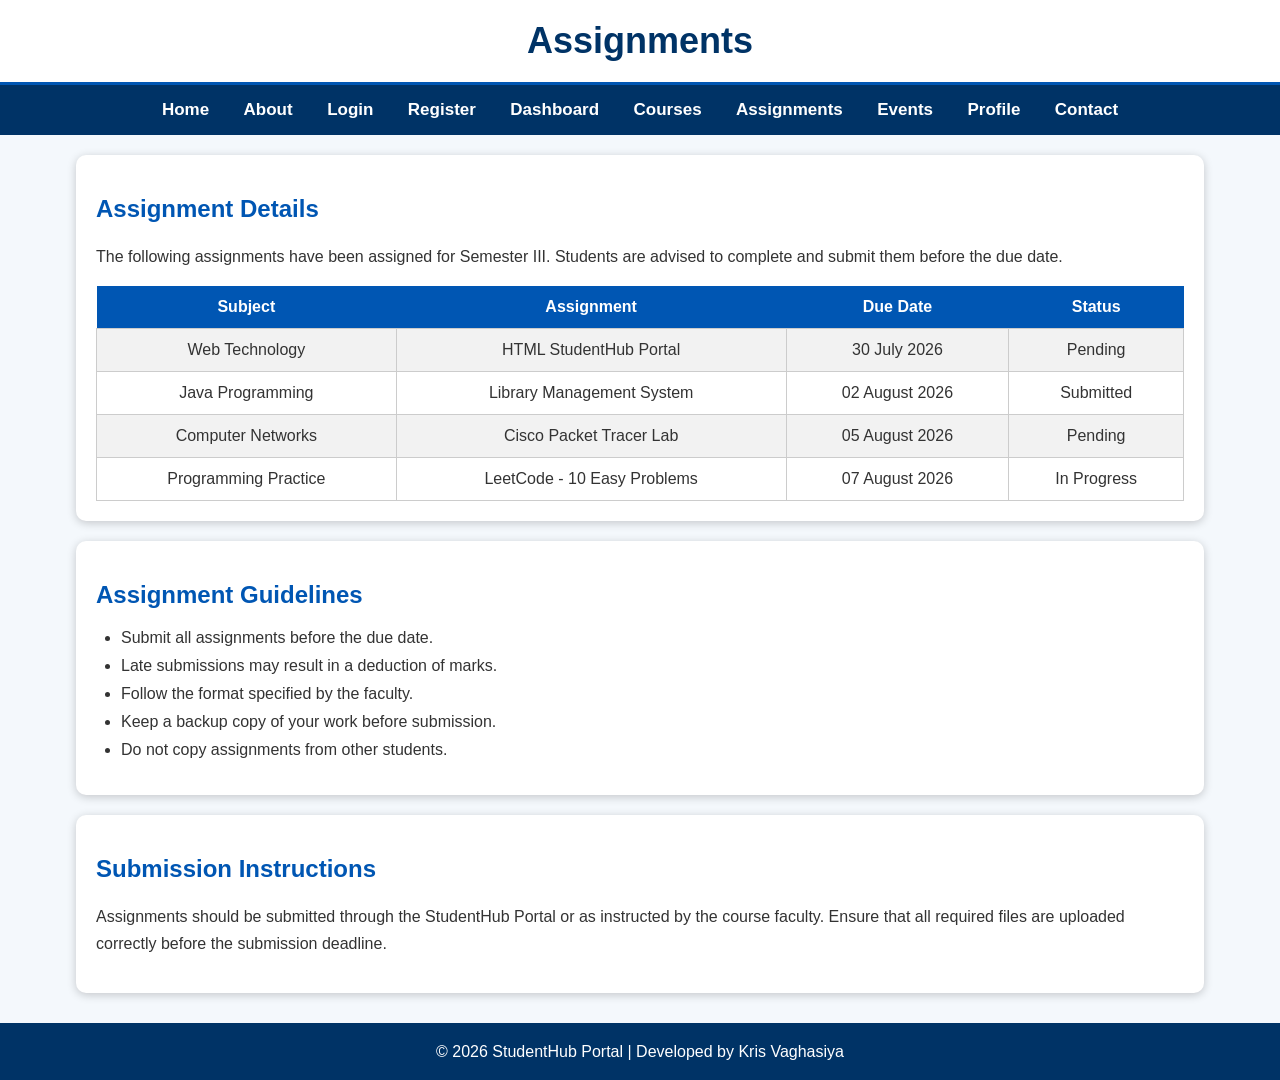
<file: assignments.html>
<!DOCTYPE html>
<html>

<head>
    <title>Assignments</title>
    <link rel="stylesheet" href="style.css">
</head>

<body>

<h1>Assignments</h1>

<nav>
    <a href="index.html">Home</a>
    <a href="about.html">About</a>
    <a href="login.html">Login</a>
    <a href="register.html">Register</a>
    <a href="dashboard.html">Dashboard</a>
    <a href="courses.html">Courses</a>
    <a href="assignments.html">Assignments</a>
    <a href="events.html">Events</a>
    <a href="profile.html">Profile</a>
    <a href="contact.html">Contact</a>
</nav>

<div class="card">

<h2>Assignment Details</h2>

<p>
The following assignments have been assigned for Semester III.
Students are advised to complete and submit them before the due date.
</p>

<table>

<tr>
    <th>Subject</th>
    <th>Assignment</th>
    <th>Due Date</th>
    <th>Status</th>
</tr>

<tr>
    <td>Web Technology</td>
    <td>HTML StudentHub Portal</td>
    <td>30 July 2026</td>
    <td>Pending</td>
</tr>

<tr>
    <td>Java Programming</td>
    <td>Library Management System</td>
    <td>02 August 2026</td>
    <td>Submitted</td>
</tr>

<tr>
    <td>Computer Networks</td>
    <td>Cisco Packet Tracer Lab</td>
    <td>05 August 2026</td>
    <td>Pending</td>
</tr>

<tr>
    <td>Programming Practice</td>
    <td>LeetCode - 10 Easy Problems</td>
    <td>07 August 2026</td>
    <td>In Progress</td>
</tr>

</table>

</div>

<div class="card">

<h2>Assignment Guidelines</h2>

<ul>
    <li>Submit all assignments before the due date.</li>
    <li>Late submissions may result in a deduction of marks.</li>
    <li>Follow the format specified by the faculty.</li>
    <li>Keep a backup copy of your work before submission.</li>
    <li>Do not copy assignments from other students.</li>
</ul>

</div>

<div class="card">

<h2>Submission Instructions</h2>

<p>
Assignments should be submitted through the StudentHub Portal or as instructed
by the course faculty. Ensure that all required files are uploaded correctly
before the submission deadline.
</p>

</div>

<footer>
    <p>© 2026 StudentHub Portal | Developed by Kris Vaghasiya</p>
</footer>

</body>
</html>
</file>
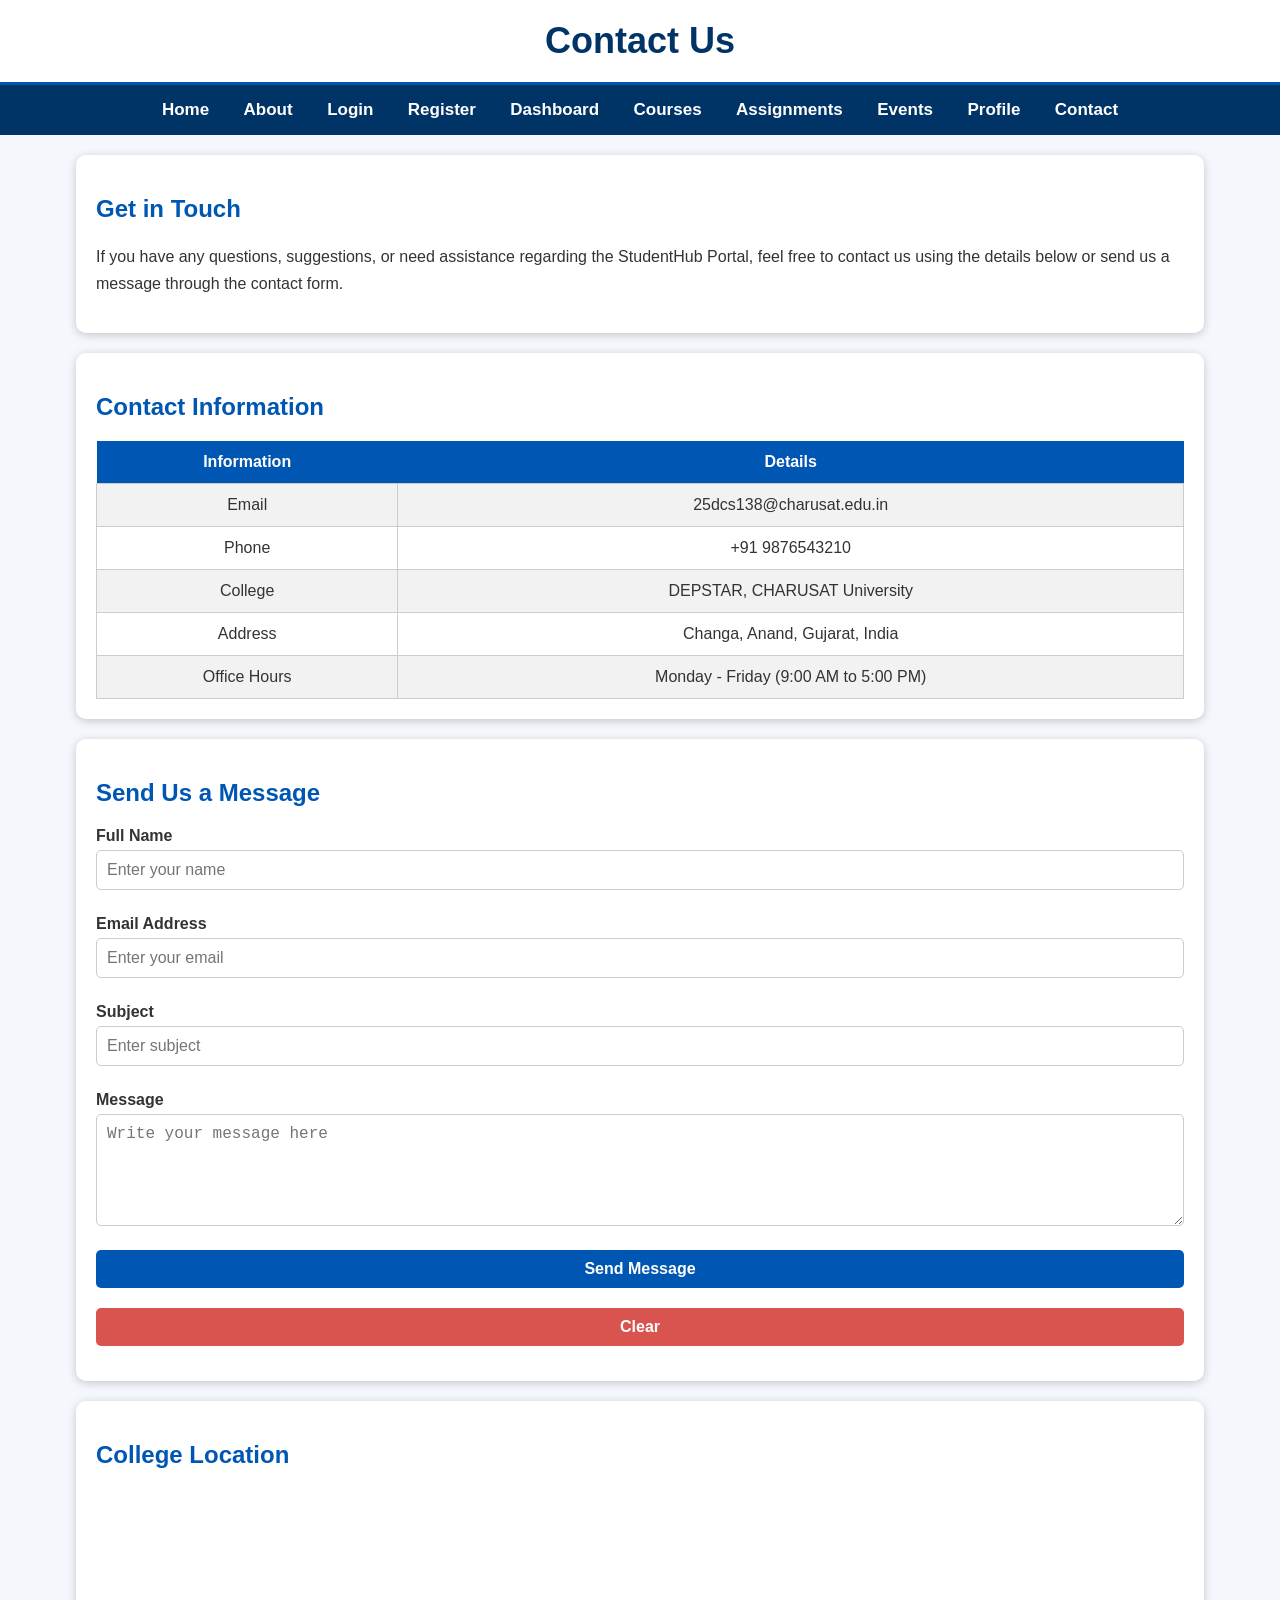
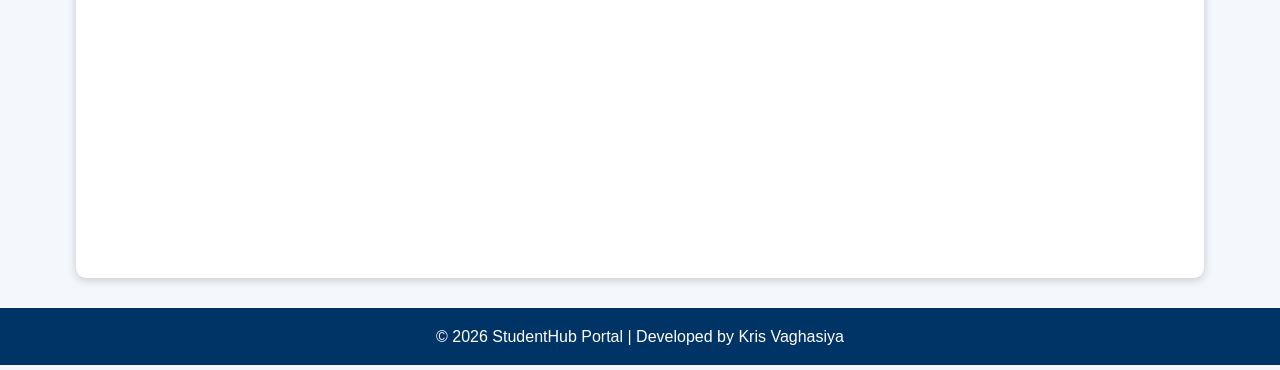
<file: contact.html>
<!DOCTYPE html>
<html>

<head>
    <title>Contact Us</title>
    <link rel="stylesheet" href="style.css">
</head>

<body>

<h1>Contact Us</h1>

<nav>
    <a href="index.html">Home</a>
    <a href="about.html">About</a>
    <a href="login.html">Login</a>
    <a href="register.html">Register</a>
    <a href="dashboard.html">Dashboard</a>
    <a href="courses.html">Courses</a>
    <a href="assignments.html">Assignments</a>
    <a href="events.html">Events</a>
    <a href="profile.html">Profile</a>
    <a href="contact.html">Contact</a>
</nav>

<div class="card">

<h2>Get in Touch</h2>

<p>
If you have any questions, suggestions, or need assistance regarding
the StudentHub Portal, feel free to contact us using the details below
or send us a message through the contact form.
</p>

</div>

<div class="card">

<h2>Contact Information</h2>

<table>

<tr>
    <th>Information</th>
    <th>Details</th>
</tr>

<tr>
    <td>Email</td>
    <td>25dcs138@charusat.edu.in</td>
</tr>

<tr>
    <td>Phone</td>
    <td>+91 9876543210</td>
</tr>

<tr>
    <td>College</td>
    <td>DEPSTAR, CHARUSAT University</td>
</tr>

<tr>
    <td>Address</td>
    <td>Changa, Anand, Gujarat, India</td>
</tr>

<tr>
    <td>Office Hours</td>
    <td>Monday - Friday (9:00 AM to 5:00 PM)</td>
</tr>

</table>

</div>

<div class="card">

<h2>Send Us a Message</h2>

<form>

<label>Full Name</label>
<input type="text" placeholder="Enter your name">

<label>Email Address</label>
<input type="email" placeholder="Enter your email">

<label>Subject</label>
<input type="text" placeholder="Enter subject">

<label>Message</label>
<textarea rows="5" placeholder="Write your message here"></textarea>

<input type="submit" value="Send Message">

<input type="reset" value="Clear">

</form>

</div>

<div class="card">

<h2>College Location</h2>

<iframe
src="https://www.google.com/maps?q=CHARUSAT%20University&output=embed"
width="100%"
height="350"
style="border:0;"
allowfullscreen=""
loading="lazy">
</iframe>

</div>

<footer>
<p>© 2026 StudentHub Portal | Developed by Kris Vaghasiya</p>
</footer>

</body>
</html>
</file>
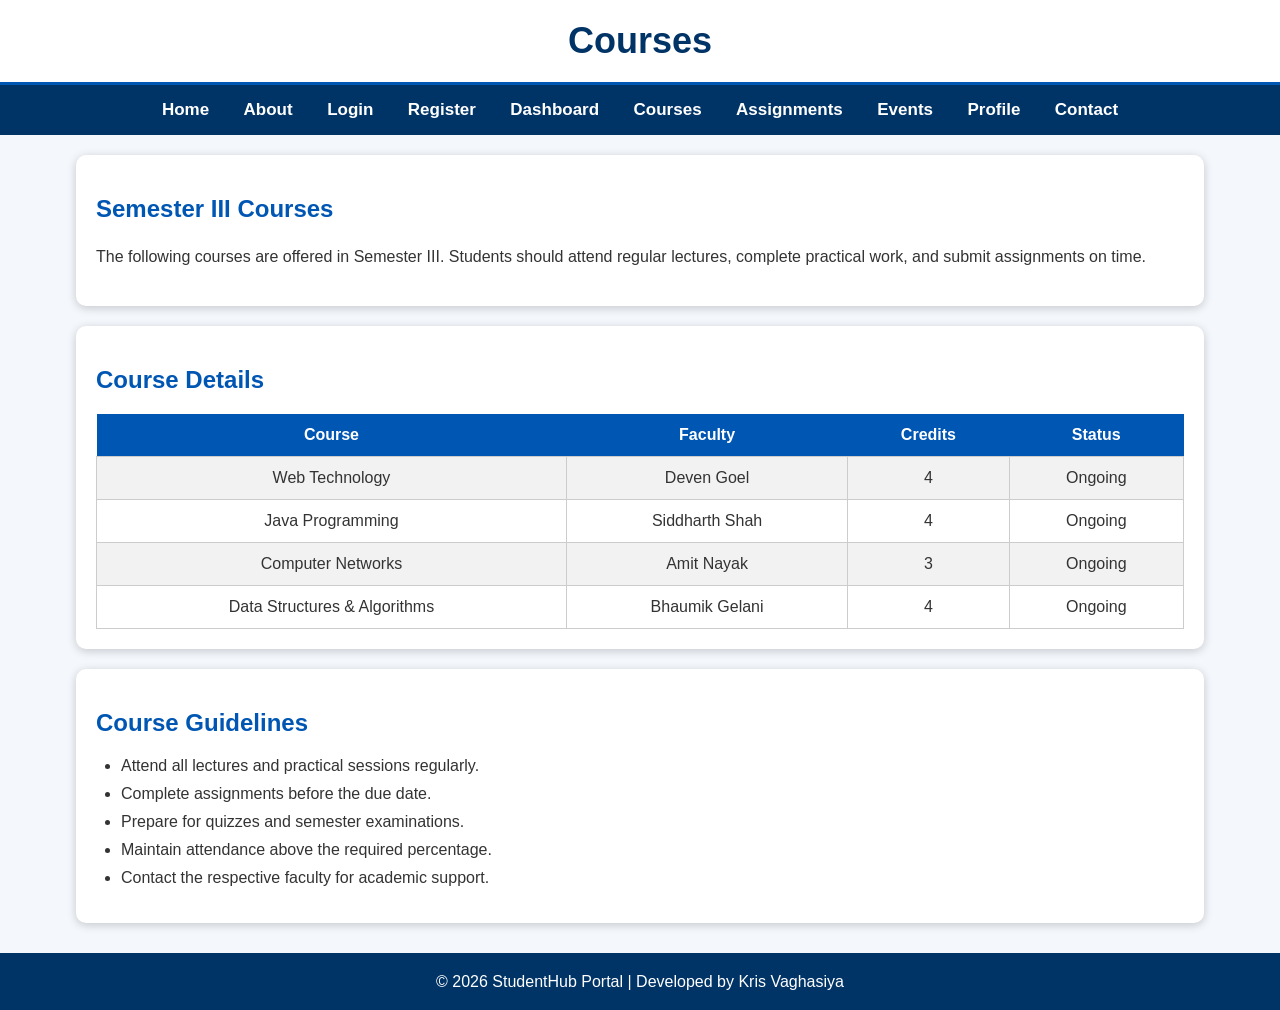
<file: courses.html>
<!DOCTYPE html>
<html>

<head>
    <title>Courses</title>
    <link rel="stylesheet" href="style.css">
</head>

<body>

<h1>Courses</h1>

<nav>
    <a href="index.html">Home</a>
    <a href="about.html">About</a>
    <a href="login.html">Login</a>
    <a href="register.html">Register</a>
    <a href="dashboard.html">Dashboard</a>
    <a href="courses.html">Courses</a>
    <a href="assignments.html">Assignments</a>
    <a href="events.html">Events</a>
    <a href="profile.html">Profile</a>
    <a href="contact.html">Contact</a>
</nav>

<div class="card">

<h2>Semester III Courses</h2>

<p>
The following courses are offered in Semester III. Students should attend
regular lectures, complete practical work, and submit assignments on time.
</p>

</div>

<div class="card">

<h2>Course Details</h2>

<table>

<tr>
    <th>Course</th>
    <th>Faculty</th>
    <th>Credits</th>
    <th>Status</th>
</tr>

<tr>
    <td>Web Technology</td>
    <td>Deven Goel</td>
    <td>4</td>
    <td>Ongoing</td>
</tr>

<tr>
    <td>Java Programming</td>
    <td>Siddharth Shah</td>
    <td>4</td>
    <td>Ongoing</td>
</tr>

<tr>
    <td>Computer Networks</td>
    <td>Amit Nayak</td>
    <td>3</td>
    <td>Ongoing</td>
</tr>

<tr>
    <td>Data Structures & Algorithms</td>
    <td>Bhaumik Gelani</td>
    <td>4</td>
    <td>Ongoing</td>
</tr>

</table>

</div>

<div class="card">

<h2>Course Guidelines</h2>

<ul>
    <li>Attend all lectures and practical sessions regularly.</li>
    <li>Complete assignments before the due date.</li>
    <li>Prepare for quizzes and semester examinations.</li>
    <li>Maintain attendance above the required percentage.</li>
    <li>Contact the respective faculty for academic support.</li>
</ul>

</div>

<footer>
    <p>© 2026 StudentHub Portal | Developed by Kris Vaghasiya</p>
</footer>

</body>
</html>
</file>
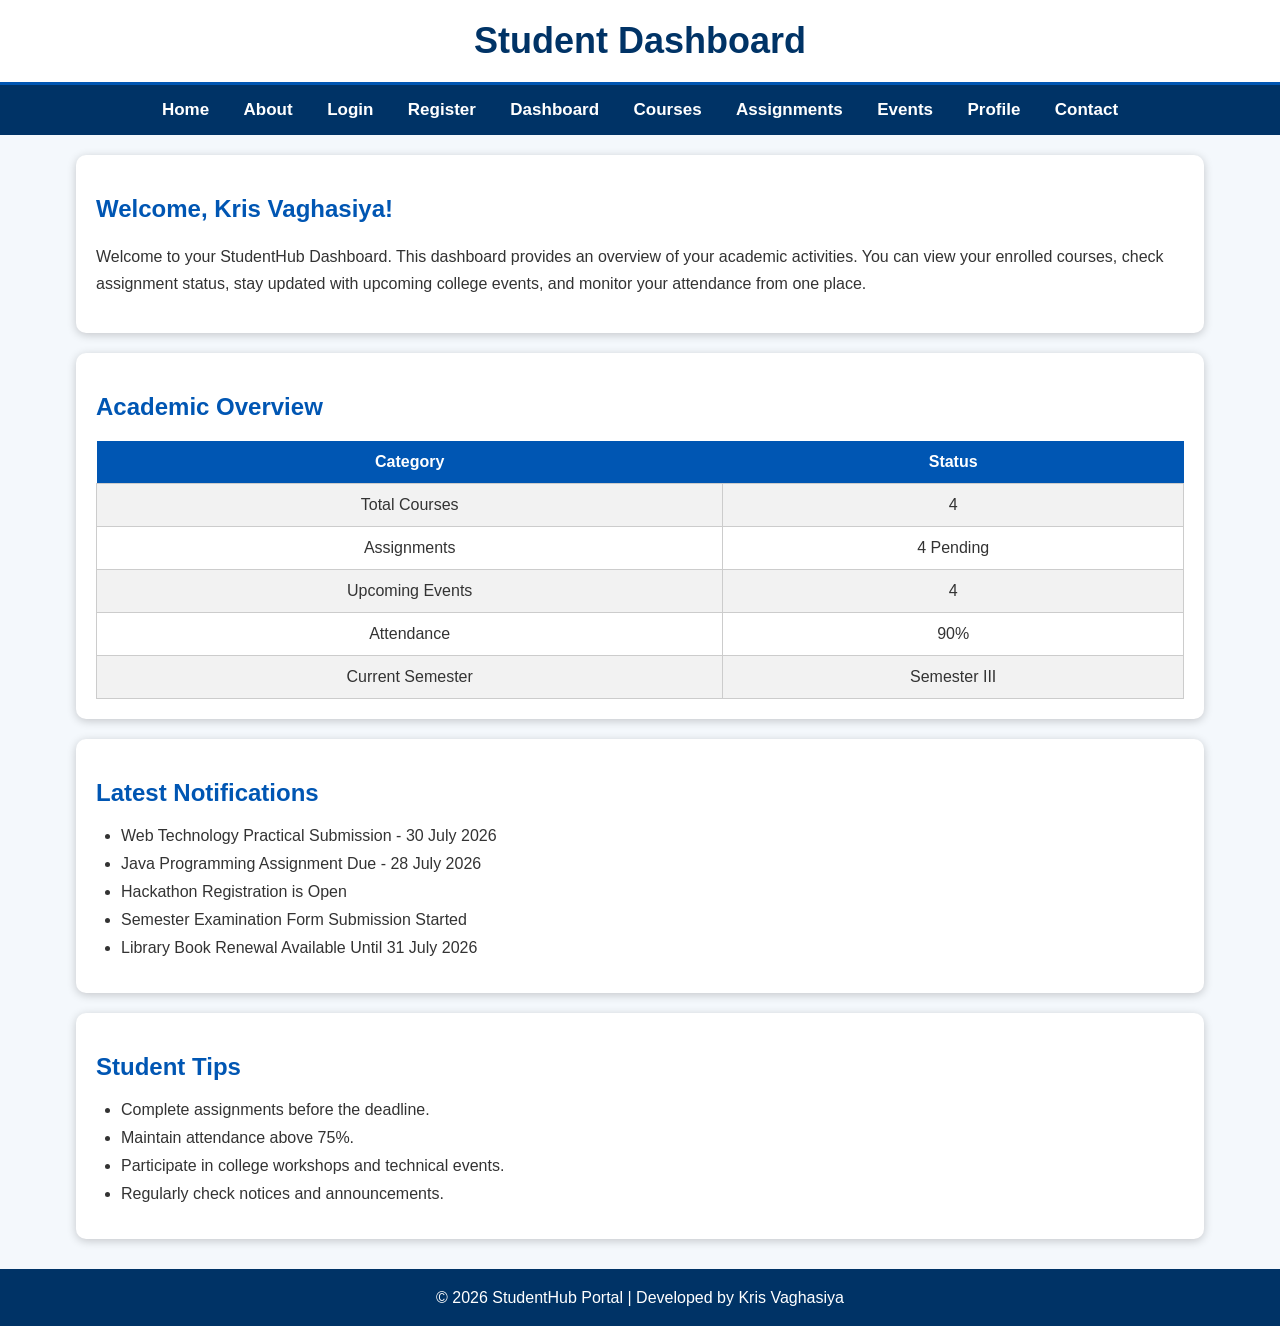
<file: dashboard.html>
<!DOCTYPE html>
<html>

<head>
    <title>Student Dashboard</title>
    <link rel="stylesheet" href="style.css">
</head>

<body>

<h1>Student Dashboard</h1>

<nav>
    <a href="index.html">Home</a>
    <a href="about.html">About</a>
    <a href="login.html">Login</a>
    <a href="register.html">Register</a>
    <a href="dashboard.html">Dashboard</a>
    <a href="courses.html">Courses</a>
    <a href="assignments.html">Assignments</a>
    <a href="events.html">Events</a>
    <a href="profile.html">Profile</a>
    <a href="contact.html">Contact</a>
</nav>

<div class="card">

<h2>Welcome, Kris Vaghasiya!</h2>

<p>
Welcome to your StudentHub Dashboard. This dashboard provides an overview
of your academic activities. You can view your enrolled courses,
check assignment status, stay updated with upcoming college events,
and monitor your attendance from one place.
</p>

</div>

<div class="card">

<h2>Academic Overview</h2>

<table>

<tr>
    <th>Category</th>
    <th>Status</th>
</tr>

<tr>
    <td>Total Courses</td>
    <td>4</td>
</tr>

<tr>
    <td>Assignments</td>
    <td>4 Pending</td>
</tr>

<tr>
    <td>Upcoming Events</td>
    <td>4</td>
</tr>

<tr>
    <td>Attendance</td>
    <td>90%</td>
</tr>

<tr>
    <td>Current Semester</td>
    <td>Semester III</td>
</tr>

</table>

</div>

<div class="card">

<h2>Latest Notifications</h2>

<ul>
    <li>Web Technology Practical Submission - 30 July 2026</li>
    <li>Java Programming Assignment Due - 28 July 2026</li>
    <li>Hackathon Registration is Open</li>
    <li>Semester Examination Form Submission Started</li>
    <li>Library Book Renewal Available Until 31 July 2026</li>
</ul>

</div>

<div class="card">

<h2>Student Tips</h2>

<ul>
    <li>Complete assignments before the deadline.</li>
    <li>Maintain attendance above 75%.</li>
    <li>Participate in college workshops and technical events.</li>
    <li>Regularly check notices and announcements.</li>
</ul>

</div>

<footer>
    <p>© 2026 StudentHub Portal | Developed by Kris Vaghasiya</p>
</footer>

</body>
</html>
</file>
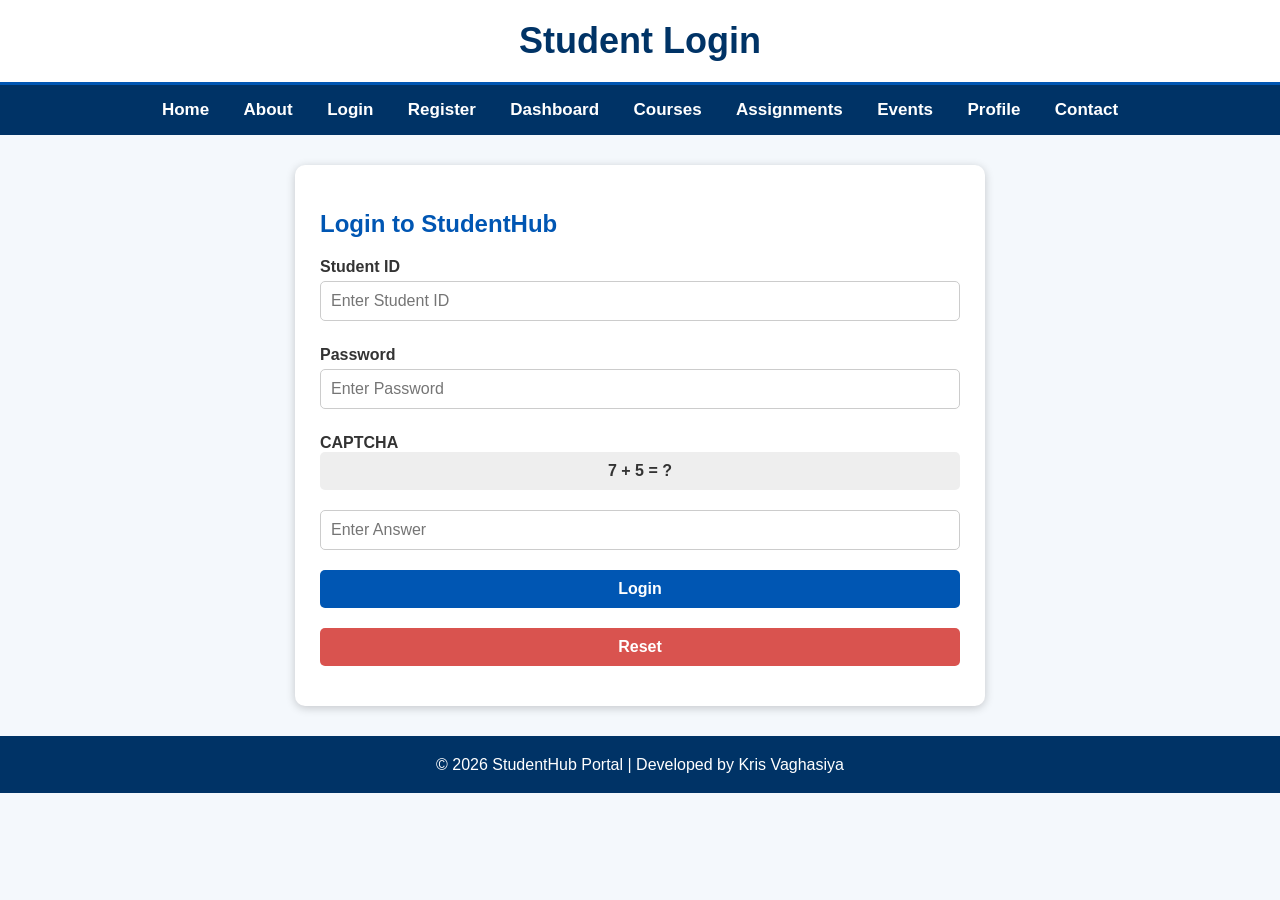
<file: login.html>
<!DOCTYPE html>
<html>

<head>
    <title>Student Login</title>
    <link rel="stylesheet" href="style.css">
</head>

<body>

<h1>Student Login</h1>

<nav>
    <a href="index.html">Home</a>
    <a href="about.html">About</a>
    <a href="login.html">Login</a>
    <a href="register.html">Register</a>
    <a href="dashboard.html">Dashboard</a>
    <a href="courses.html">Courses</a>
    <a href="assignments.html">Assignments</a>
    <a href="events.html">Events</a>
    <a href="profile.html">Profile</a>
    <a href="contact.html">Contact</a>
</nav>

<div class="form-box">

<h2>Login to StudentHub</h2>

<form>

<label>Student ID</label>
<input type="text" placeholder="Enter Student ID">

<label>Password</label>
<input type="password" placeholder="Enter Password">

<label>CAPTCHA</label>

<div class="captcha-box">
    <span>7 + 5 = ?</span>
</div>

<input type="text" placeholder="Enter Answer">

<input type="submit" value="Login">
<input type="reset" value="Reset">

</form>

</div>

<footer>
    <p>© 2026 StudentHub Portal | Developed by Kris Vaghasiya</p>
</footer>

</body>
</html>
</file>
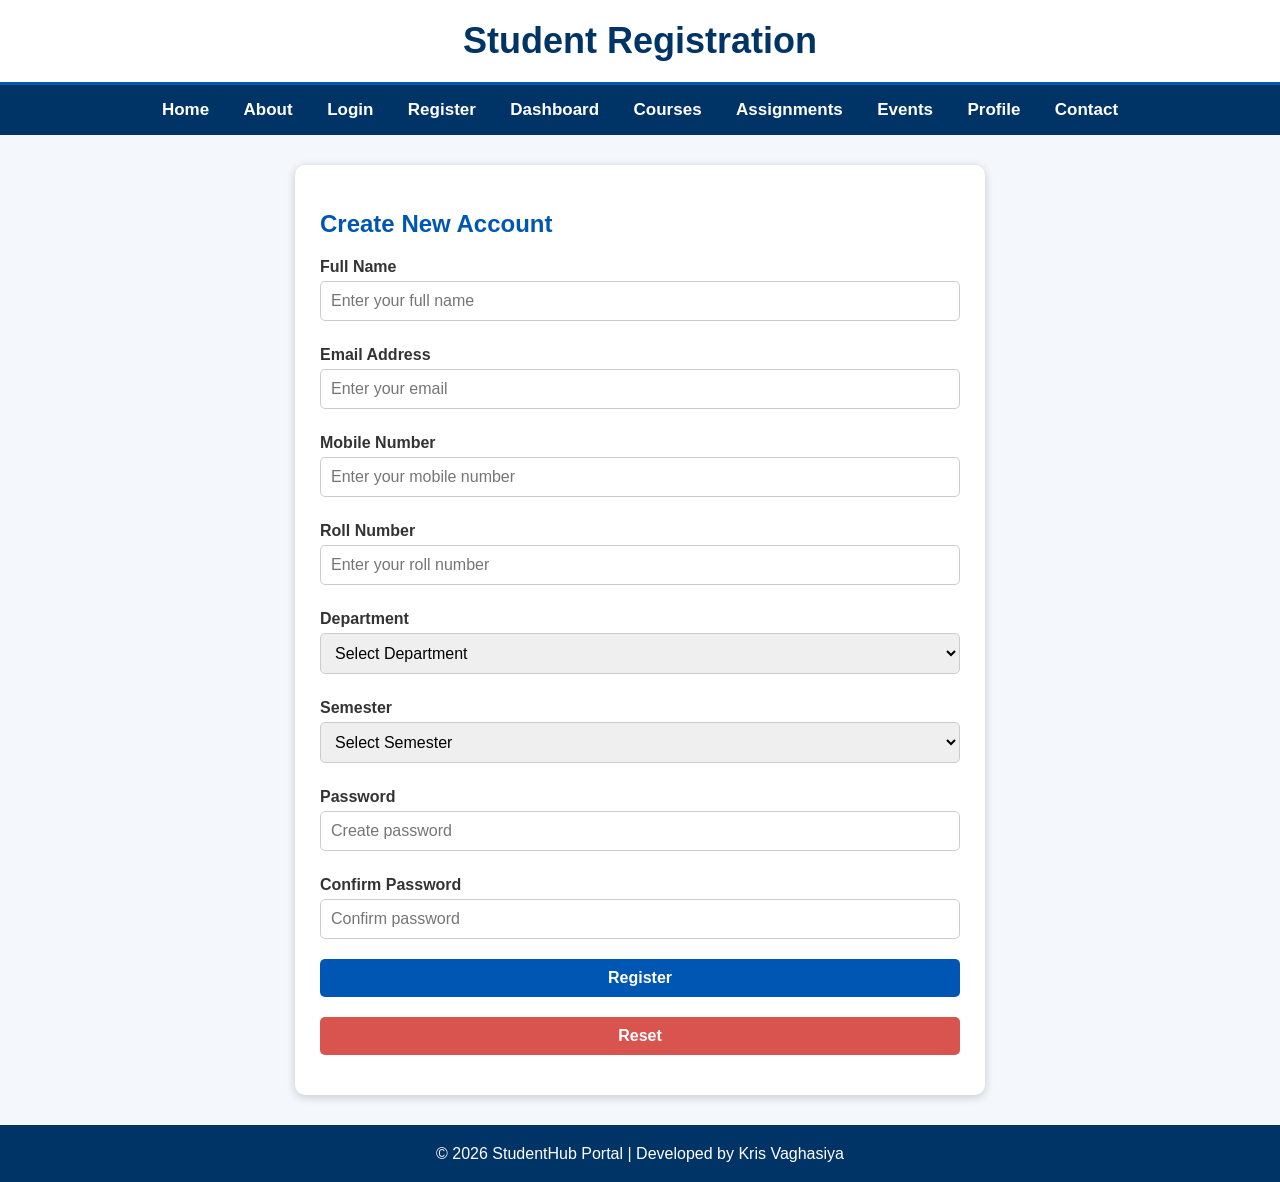
<file: register.html>
<!DOCTYPE html>
<html>

<head>
    <title>Student Registration</title>
    <link rel="stylesheet" href="style.css">
</head>

<body>

<h1>Student Registration</h1>

<nav>
    <a href="index.html">Home</a>
    <a href="about.html">About</a>
    <a href="login.html">Login</a>
    <a href="register.html">Register</a>
    <a href="dashboard.html">Dashboard</a>
    <a href="courses.html">Courses</a>
    <a href="assignments.html">Assignments</a>
    <a href="events.html">Events</a>
    <a href="profile.html">Profile</a>
    <a href="contact.html">Contact</a>
</nav>

<div class="form-box">

<h2>Create New Account</h2>

<form>

<label>Full Name</label>
<input type="text" placeholder="Enter your full name">

<label>Email Address</label>
<input type="email" placeholder="Enter your email">

<label>Mobile Number</label>
<input type="tel" placeholder="Enter your mobile number">

<label>Roll Number</label>
<input type="text" placeholder="Enter your roll number">

<label>Department</label>
<select>
    <option>Select Department</option>
    <option>Computer Science</option>
    <option>Information Technology</option>
    <option>Electronics</option>
    <option>Mechanical</option>
    <option>Civil</option>
</select>

<label>Semester</label>
<select>
    <option>Select Semester</option>
    <option>Semester 1</option>
    <option>Semester 2</option>
    <option>Semester 3</option>
    <option>Semester 4</option>
</select>

<label>Password</label>
<input type="password" placeholder="Create password">

<label>Confirm Password</label>
<input type="password" placeholder="Confirm password">

<input type="submit" value="Register">
<input type="reset" value="Reset">

</form>

</div>

<footer>
<p>© 2026 StudentHub Portal | Developed by Kris Vaghasiya</p>
</footer>

</body>
</html>
</file>
<file: style.css>
body{
    margin:0;
    padding:0;
    font-family:Arial, Helvetica, sans-serif;
    background-color:#f4f8fc;
    color:#333333;
}


h1{
    background-color:white;
    color:#003366;
    text-align:center;
    padding:20px;
    margin:0;
    font-size:36px;
    border-bottom:3px solid #0056b3;
}

h2{
    color:#0056b3;
}

h3{
    color:#003366;
}


nav{
    background-color:#003366;
    text-align:center;
    padding:15px;
}

nav a{
    color:white;
    text-decoration:none;
    font-weight:bold;
    margin:15px;
    font-size:17px;
}

nav a:hover{
    color:#ffd700;
}



.banner{
    width:100%;
    height:250px;
    object-fit:cover;
}


img{
    display:block;
    margin:auto;
    max-width:100%;
}



.profile{
    width:150px;
    height:150px;
    border-radius:50%;
    display:block;
    margin:20px auto;
}

.card{
    width:85%;
    background:white;
    margin:20px auto;
    padding:20px;
    border-radius:10px;
    box-shadow:0px 2px 10px rgba(0,0,0,0.2);
}



.form-box{
    width:50%;
    background:white;
    margin:30px auto;
    padding:25px;
    border-radius:10px;
    box-shadow:0px 2px 10px rgba(0,0,0,0.2);
}

label{
    display:block;
    font-weight:bold;
    margin-top:10px;
}

input,
select,
textarea{
    width:100%;
    padding:10px;
    margin-top:5px;
    margin-bottom:15px;
    border:1px solid #cccccc;
    border-radius:5px;
    box-sizing:border-box;
    font-size:16px;
}

textarea{
    resize:vertical;
}

input:focus,
select:focus,
textarea:focus{
    outline:none;
    border:2px solid #0056b3;
}



input[type="submit"]{
    background-color:#0056b3;
    color:white;
    border:none;
    cursor:pointer;
    font-weight:bold;
}

input[type="submit"]:hover{
    background-color:#003366;
}

input[type="reset"]{
    background-color:#d9534f;
    color:white;
    border:none;
    cursor:pointer;
    font-weight:bold;
}

input[type="reset"]:hover{
    background-color:#b52b27;
}



.captcha-box{
    background:#eeeeee;
    padding:10px;
    text-align:center;
    border-radius:5px;
    font-weight:bold;
    margin-bottom:15px;
}



table{
    width:100%;
    border-collapse:collapse;
    margin-top:15px;
}

th{
    background-color:#0056b3;
    color:white;
    padding:12px;
}

td{
    border:1px solid #cccccc;
    padding:12px;
    text-align:center;
}

tr:nth-child(even){
    background-color:#f2f2f2;
}

ul,
ol{
    padding-left:25px;
}

li{
    margin-bottom:10px;
}



p{
    line-height:1.7;
    font-size:16px;
}



iframe{
    width:100%;
    height:350px;
    border:0;
    border-radius:10px;
    margin-top:15px;
}



footer{
    background-color:#003366;
    color:white;
    text-align:center;
    padding:15px;
    margin-top:30px;
}

footer p{
    margin:0;
    color:white;
}



@media screen and (max-width:768px){

.card{
    width:95%;
}

.form-box{
    width:90%;
}

nav a{
    display:block;
    margin:10px 0;
}

h1{
    font-size:28px;
}

.banner{
    height:180px;
}

}
</file>
